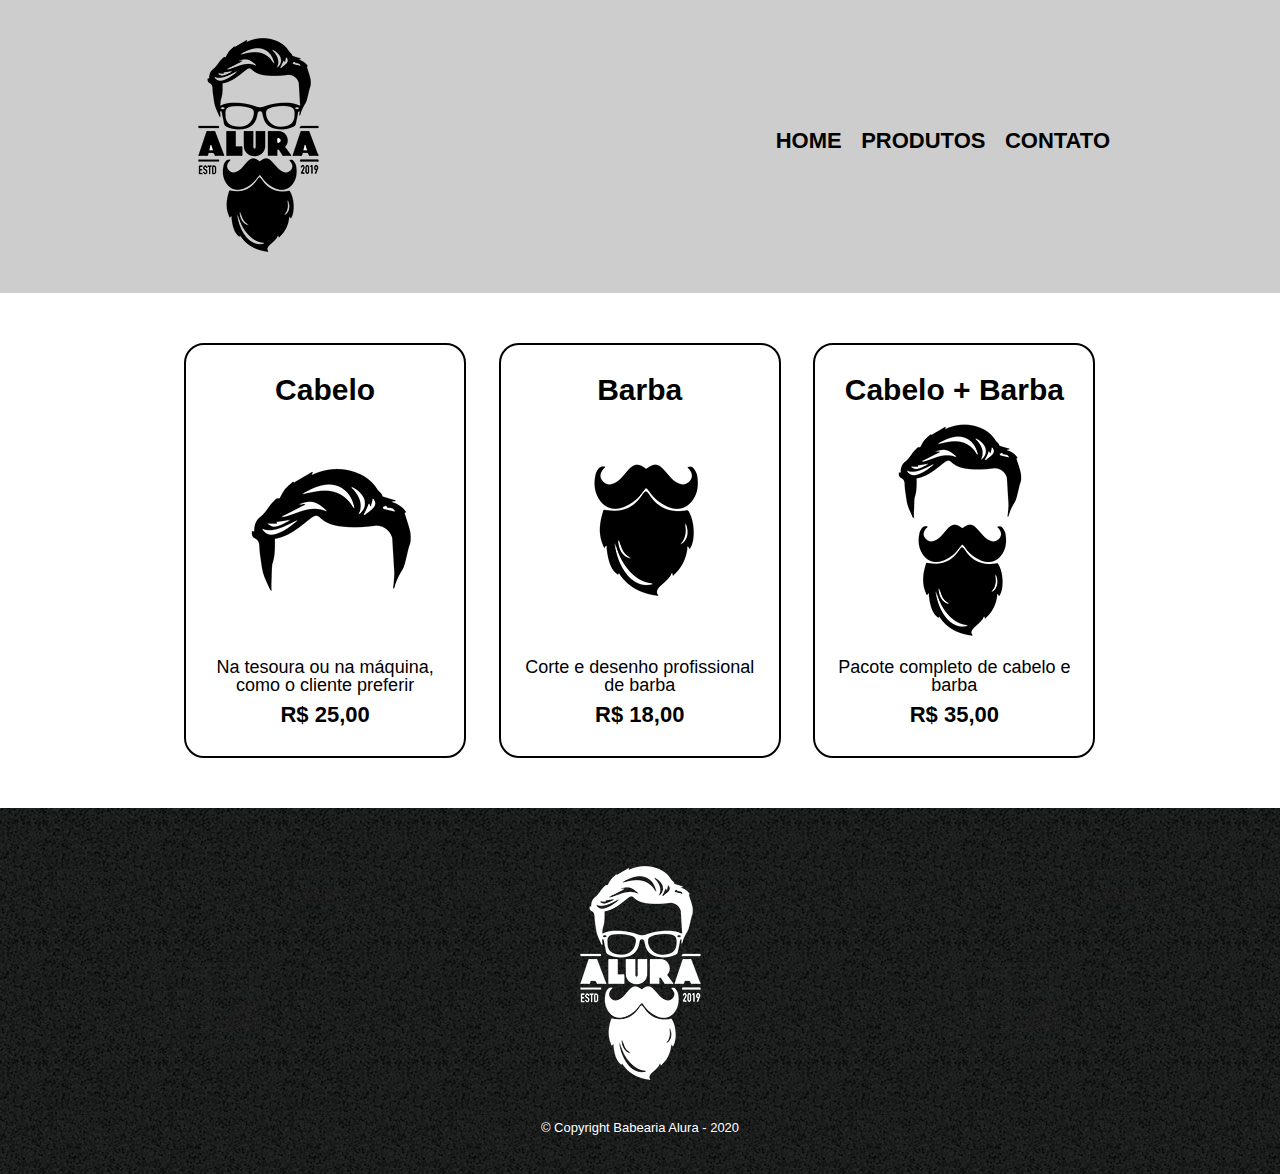
<file: src/index.html>
<!DOCTYPE html>
<html lang="pt-br">

<head>
    <meta charset="UTF-8">
    <meta name="viewport" content="width=device-width, initial-scale=1.0">
    <title>Barbearia Alura</title>
    <link rel="stylesheet" href="./style/reset.css">
    <link rel="stylesheet" href="./style/main.css">
</head>

<body>
    <header>
        <div class="caixa">
            <h1><img src="./imagens/logo.png" alt="Logo"></h1>

            <nav>
                <ul>
                    <li> <a href="home.html">Home</a></li>
                    <li><a href="index.html">Produtos</a></li>
                    <li><a href="contato.html">Contato</a></li>
                </ul>
            </nav>
        </div>
    </header>

    <main>
        <ul class="produtos">
            <li>
                <h2>Cabelo</h2>
                <img src="./imagens/cabelo.jpg" alt="">
                <p class="descricao-produto">Na tesoura ou na máquina, como o cliente preferir</p>
                <p class="preco-produto">R$ 25,00</p>
            </li>
            <li>
                <h2>Barba</h2>
                <img src="./imagens/barba.jpg" alt="">
                <p class="descricao-produto">Corte e desenho profissional de barba</p>
                <p class="preco-produto">R$ 18,00</p>
            </li>
            <li>
                <h2>Cabelo + Barba</h2>
                <img src="./imagens/cabelo+barba.jpg" alt="">
                <p class="descricao-produto">Pacote completo de cabelo e barba</p>
                <p class="preco-produto">R$ 35,00</p>
            </li>
        </ul>
    </main>

    <footer>
        <img src="./imagens/logo-branco.png" alt="">
        <p class="copyright">&copy; Copyright Babearia Alura - 2020</p>
    </footer>
</body>

</html>
</file>
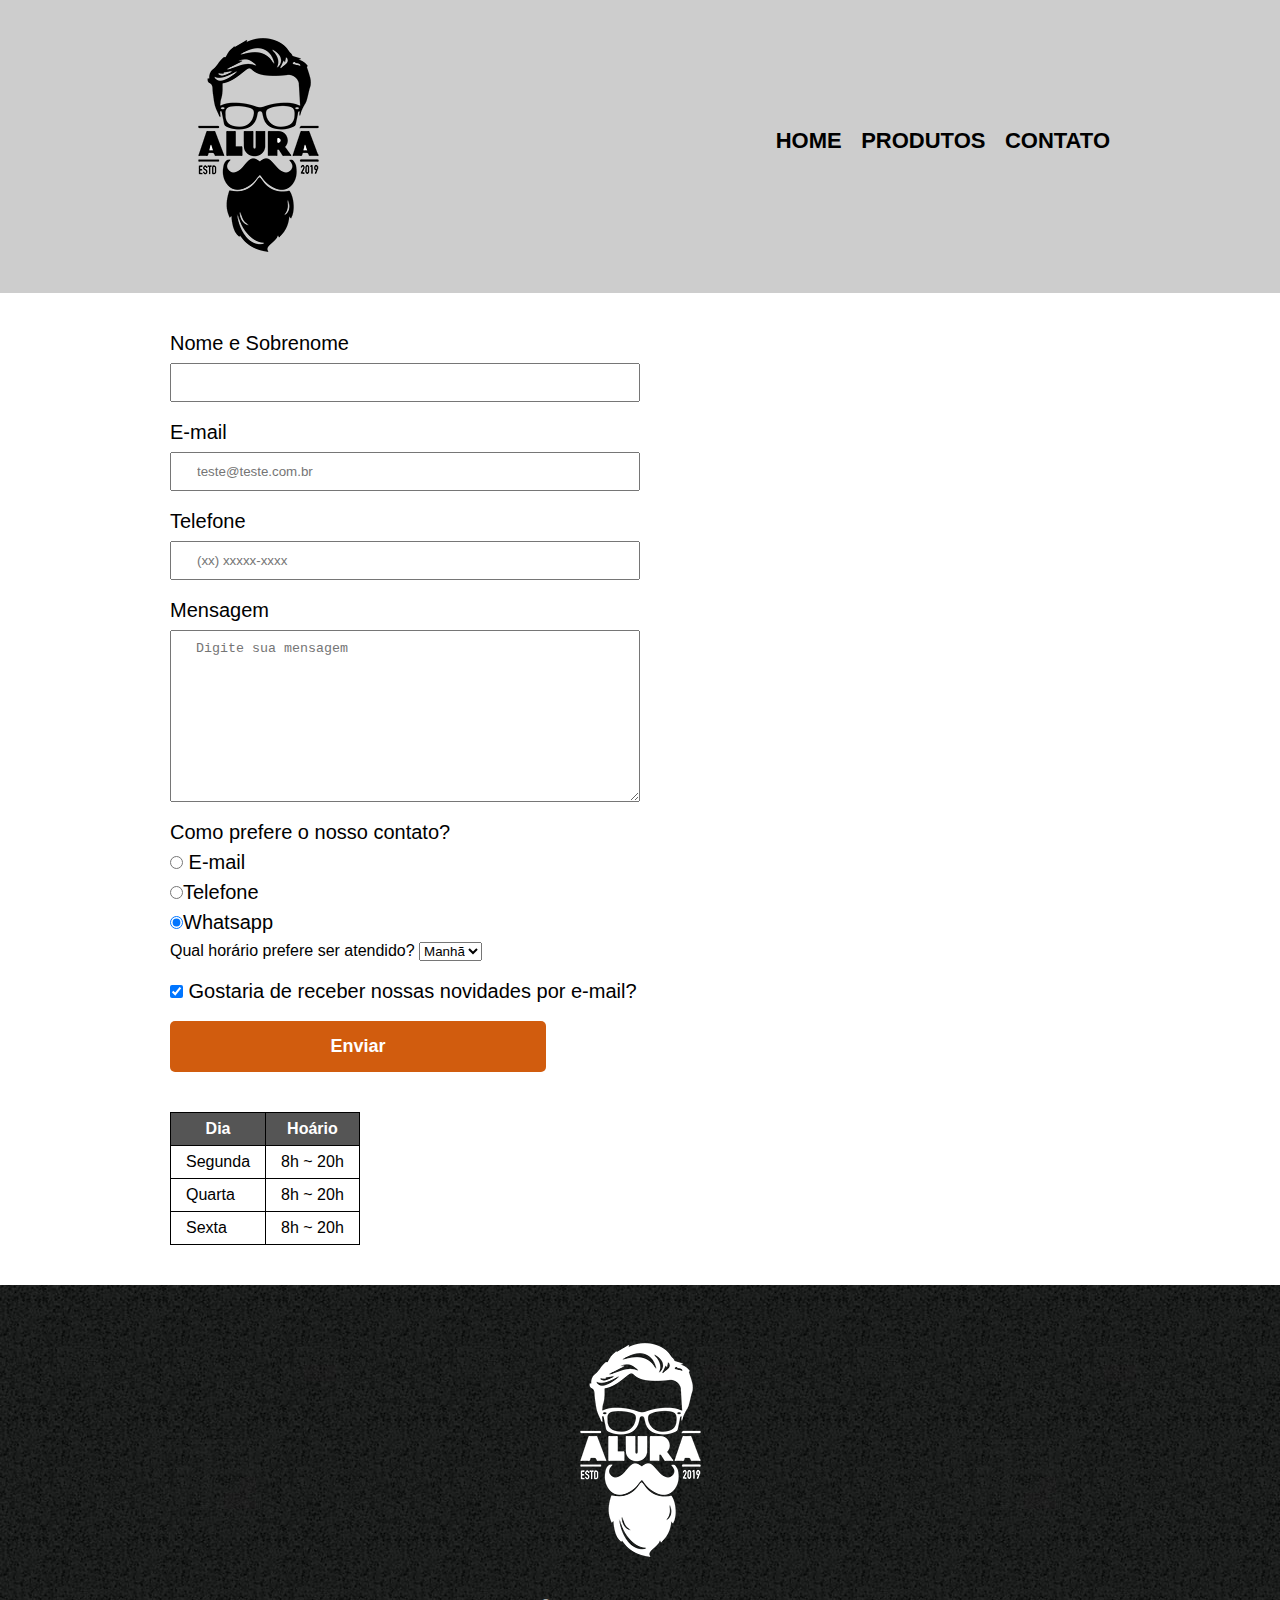
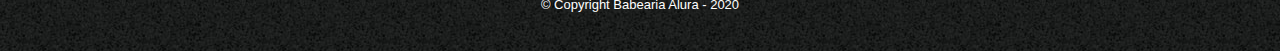
<file: src/contato.html>
<!DOCTYPE html>
<html lang="pt-br">

<head>
    <meta charset="UTF-8">
    <meta name="viewport" content="width=device-width, initial-scale=1.0">
    <title>Contato - Barbearia Alura</title>
    <link rel="stylesheet" href="./style/reset.css">
    <link rel="stylesheet" href="./style/main.css">
</head>

<body>
    <header>
        <div class="caixa">
            <h1><img src="./imagens/logo.png" alt="Logo"></h1>

            <nav>
                <ul>
                    <li> <a href="index.html">Home</a></li>
                    <li><a href="index.html">Produtos</a></li>
                    <li><a href="contato.html">Contato</a></li>
                </ul>
            </nav>
        </div>
    </header>

    <main>
        <form action="">
            <label for="nomesobrenome">Nome e Sobrenome</label>
            <input type="text" name="" id="nomesobrenome" class="input-padrao" required>

            <label for="email">E-mail</label>
            <input type="email" name="" id="email" class="input-padrao" required placeholder="teste@teste.com.br">

            <label for="telefone">Telefone</label>
            <input type="tel" name="" id="telefone" class="input-padrao" required placeholder="(xx) xxxxx-xxxx">

            <label for="mensagem">Mensagem</label>
            <textarea name="" id="mensagem" cols="30" rows="10" class="input-padrao" required placeholder="Digite sua mensagem"></textarea>


            <fieldset>
                <!--Usado para agrupar-->
                <legend>Como prefere o nosso contato?</legend>
                <label for="radio-email"><input type="radio" name="contato" id="radio-email"> E-mail</label>


                <label for="radio-telefone"> <input type="radio" name="contato" id="radio-telefone">Telefone</label>


                <label for="radio-whatsapp">  <input type="radio" name="contato" id="radio-whatsapp" checked>Whatsapp</label>

            </fieldset>

            <fieldset>
                <legendp>Qual horário prefere ser atendido?</legend>
                    <select name="" id="">
                <option value="">Manhã</option>
                <option value="">Tarde</option>
                <option value="">Noite</option>
            </select>

            </fieldset>
            <label for="" class="checkbox"><input type="checkbox" checked> Gostaria de receber nossas novidades por e-mail?</input></label>
            <input type="submit" value="Enviar" class="enviar">


        </form>

        <table>
            <thead>
                <tr>
                    <th>Dia</th>
                    <th>Hoário</th>
                </tr>
            </thead>

            <tbody>
                <tr>
                    <td>Segunda</td>
                    <td>8h ~ 20h</td>
                </tr>

                <tr>
                    <td>Quarta</td>
                    <td>8h ~ 20h</td>
                </tr>

                <tr>
                    <td>Sexta</td>
                    <td>8h ~ 20h</td>
                </tr>
            </tbody>

        </table>
    </main>



    <footer>
        <img src="./imagens/logo-branco.png" alt="">
        <p class="copyright">&copy; Copyright Babearia Alura - 2020</p>
    </footer>
</body>

</html>
</file>
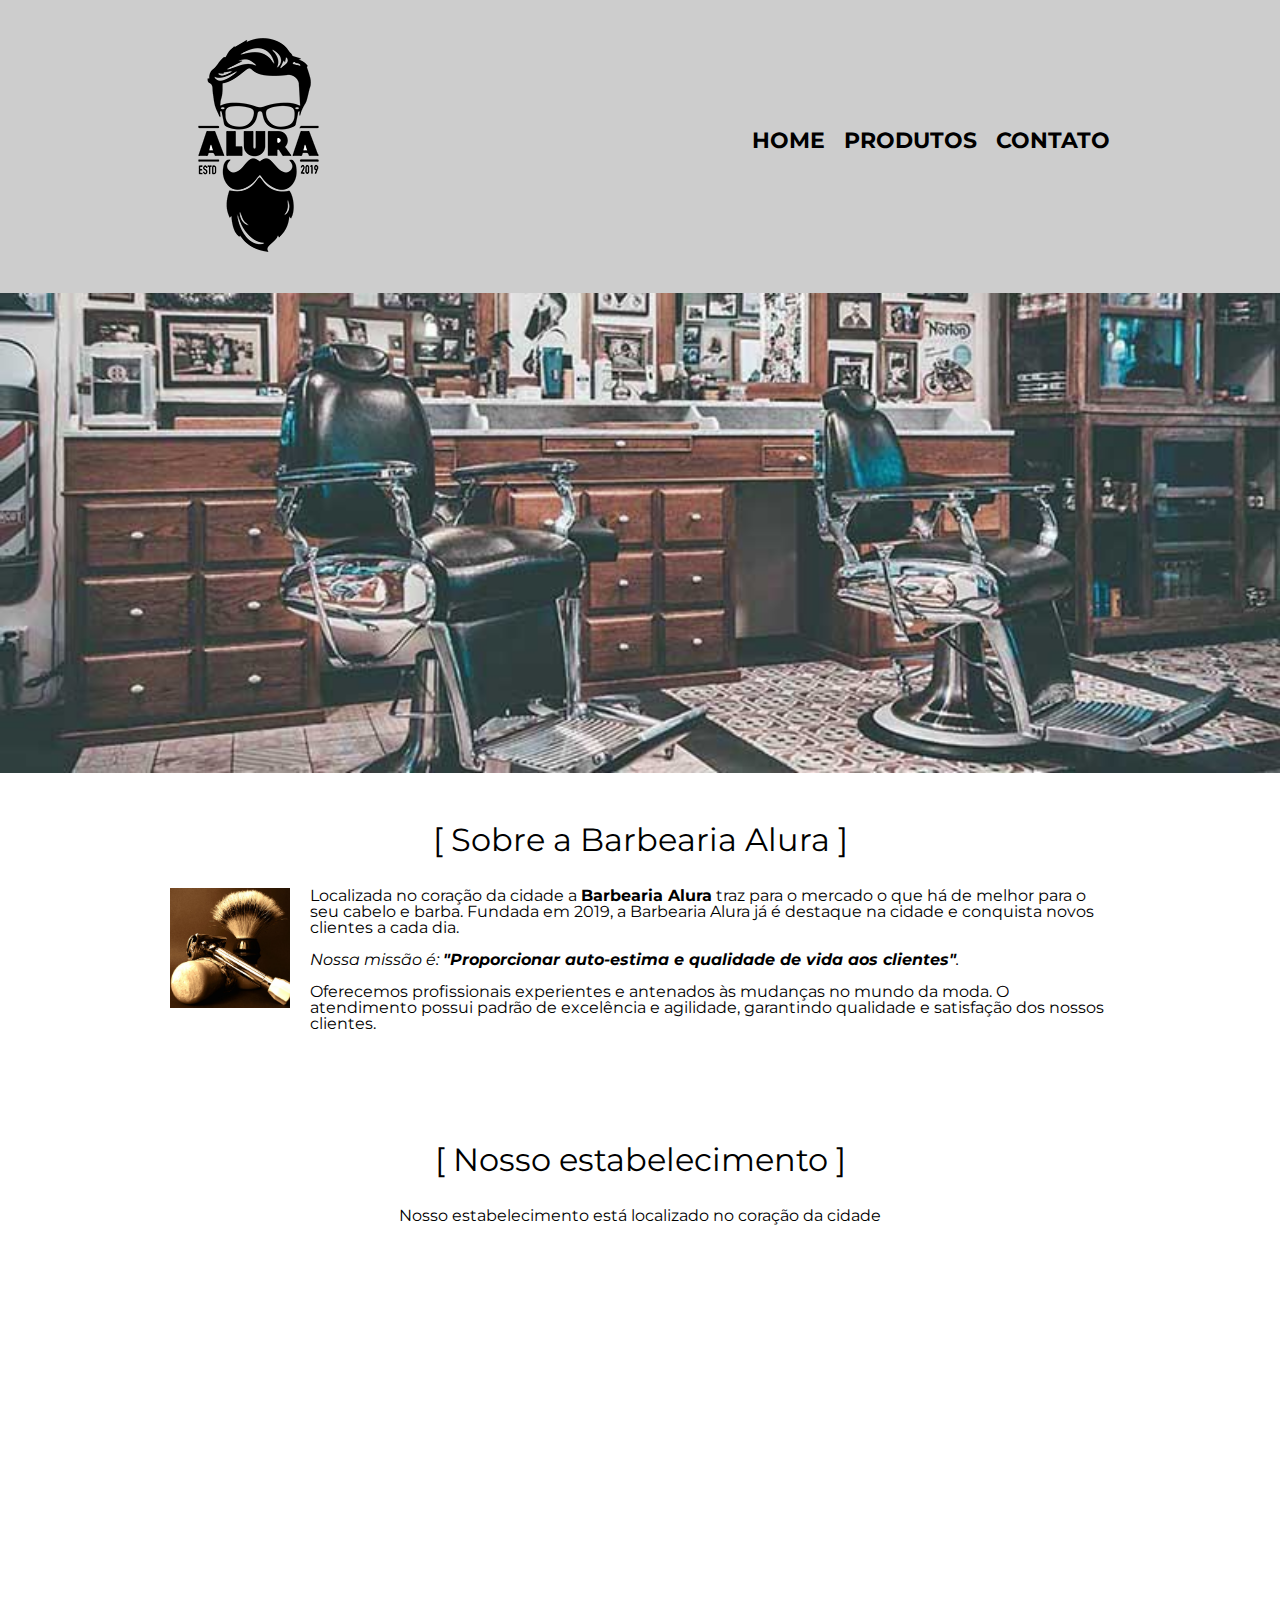
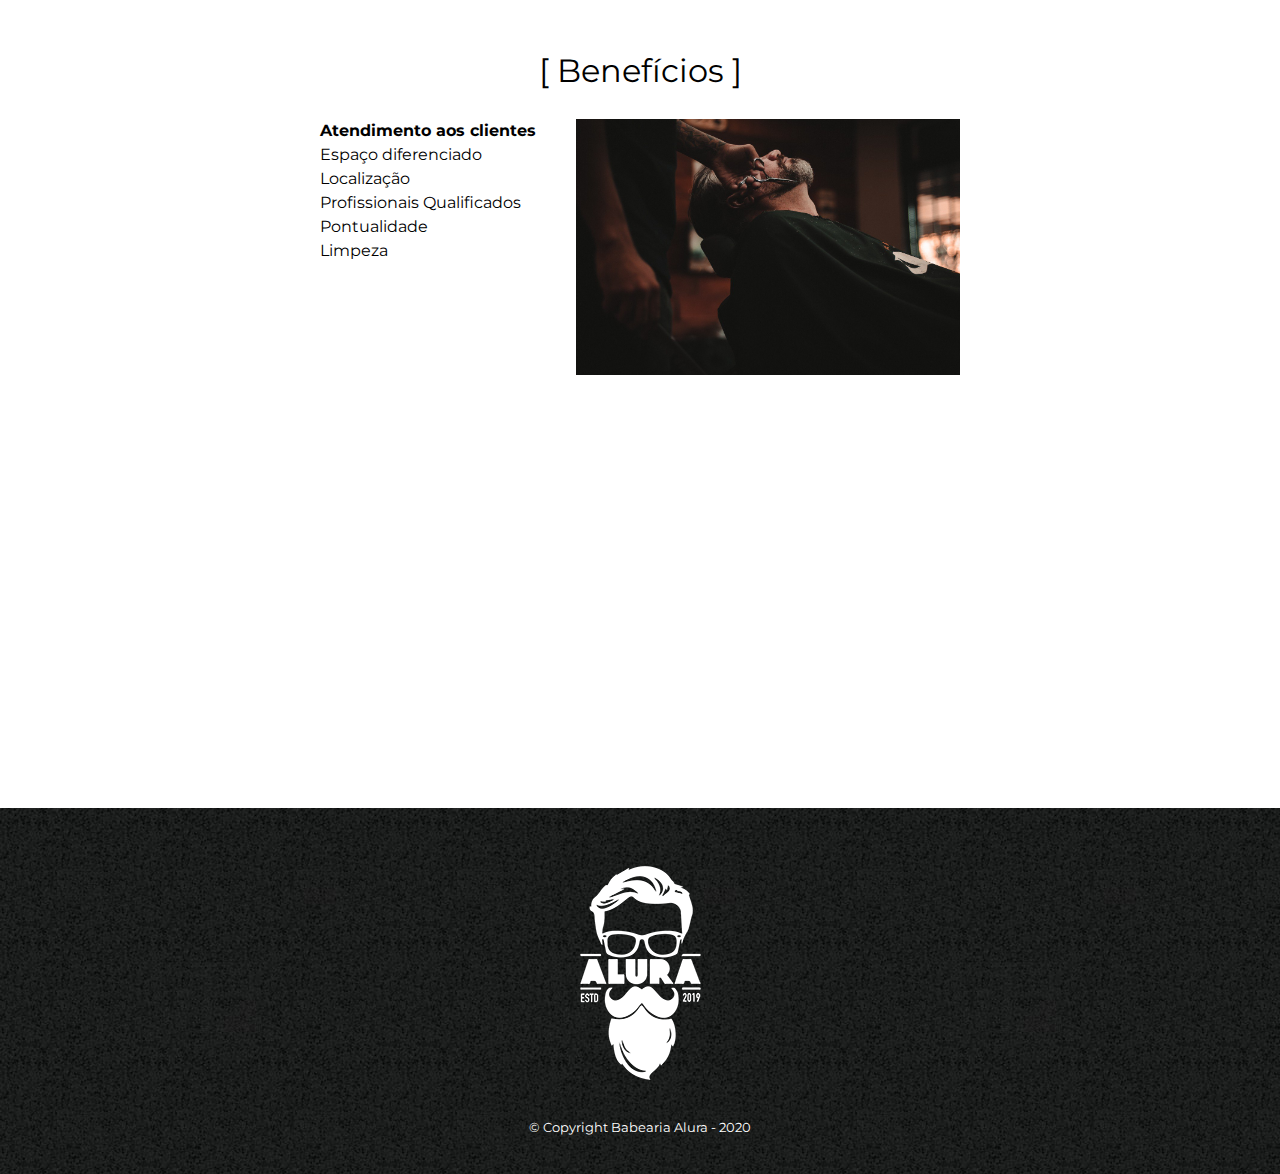
<file: src/home.html>
<!DOCTYPE html>
<html lang="pt-br">

<head>
    <meta charset="UTF-8">
    <meta name="viewport" content="width=device-width, initial-scale=1.0">
    <title>Barbearia Alura</title>
    <link rel="stylesheet" href="./style/reset.css">
    <link rel="stylesheet" href="./style/main.css">
    <link href="https://fonts.googleapis.com/css2?family=Montserrat&display=swap" rel="stylesheet">

</head>

<body>
    <header>
        <div class="caixa">
            <h1><img src="./imagens/logo.png" alt="Logo"></h1>

            <nav>
                <ul>
                    <li> <a href="home.html">Home</a></li>
                    <li><a href="index.html">Produtos</a></li>
                    <li><a href="contato.html">Contato</a></li>
                </ul>
            </nav>
        </div>
    </header>

    <img src="./imagens/banner.jpg" alt="Banner" id="banner">
    <main>


        <!--Conteudo-->
        <section class="principal">
            <h2 class="titulo-principal">Sobre a Barbearia Alura</h2>

            <img src="./imagens/utensilios.jpg" alt="Utensilios pde um barbeiro" class="utensilios">

            <p>Localizada no coração da cidade a <strong>Barbearia Alura</strong> traz para o mercado o que há de melhor para o seu cabelo e barba. Fundada em 2019, a Barbearia Alura já é destaque na cidade e conquista novos clientes a cada dia.</p>

            <p id="missao"><em>Nossa missão é: <strong>"Proporcionar auto-estima e qualidade de vida aos clientes"</strong>.</em></p>

            <p> Oferecemos profissionais experientes e antenados às mudanças no mundo da moda. O atendimento possui padrão de excelência e agilidade, garantindo qualidade e satisfação dos nossos clientes. </p>
        </section>

        <section class="mapa">
            <h3 class="titulo-principal">Nosso estabelecimento</h3>
            <p>Nosso estabelecimento está localizado no coração da cidade</p>
            <iframe src="https://www.google.com/maps/embed?pb=!1m18!1m12!1m3!1d14625.796061927655!2d-46.64119800227889!3d-23.588224391069513!2m3!1f0!2f0!3f0!3m2!1i1024!2i768!4f13.1!3m3!1m2!1s0x94ce5a2b2ed7f3a1%3A0xab35da2f5ca62674!2sCaelum%20-%20Escola%20de%20Tecnologia!5e0!3m2!1spt-BR!2sbr!4v1604439334690!5m2!1spt-BR!2sbr"
                width="100%" height="300" frameborder="0" allowfullscreen="" aria-hidden="false" tabindex="0"></iframe>

        </section>

        <section class="beneficios">
            <h3 class="titulo-principal">Benefícios</h3>

            <div class="conteudo-beneficios">
                <ul class="lista-beneficios">
                    <li class="itens">Atendimento aos clientes</li>
                    <li class="itens">Espaço diferenciado</li>
                    <li class="itens">Localização</li>
                    <li class="itens">Profissionais Qualificados</li>
                    <li class="itens">Pontualidade</li>
                    <li class="itens">Limpeza</li>
                </ul><img src="./imagens/beneficios.jpg" class="imagem-beneficios" />

                <div class="video">

                    <iframe width="560" height="315" src="https://www.youtube.com/embed/wcVVXUV0YUY" frameborder="0" allow="accelerometer; autoplay; encrypted-media; gyroscope; picture-in-picture" allowfullscreen></iframe>
                </div>
            </div>


        </section>


    </main>

    <footer>
        <img src="./imagens/logo-branco.png" alt="">
        <p class="copyright">&copy; Copyright Babearia Alura - 2020</p>
    </footer>
</body>

</html>
</file>
<file: src/style/main.css>
* {
    padding: 0;
    margin: 0;
    box-sizing: border-box;
}

body {
    font-family: 'Montserrat', sans-serif;
}

header {
    background: #bbbb !important;
    padding: 20px;
}

.caixa {
    position: relative;
    /*feito isso para que o elemento nav fique absoluto em relação a caixa*/
    width: 940px;
    margin: 0 auto;
}

nav {
    position: absolute;
    top: 110px;
    right: 0;
}

nav li {
    display: inline;
    margin: 0 0 0 15px;
}

nav li a {
    text-transform: uppercase;
    color: black;
    font-weight: bold;
    font-size: 22px;
    text-decoration: none;
}

nav li a:hover {
    color: rgb(209, 92, 14);
    text-decoration: underline;
    transition: 300ms;
}

main {
    width: 940px;
    margin: 0 auto;
}

form {
    margin: 40px 0;
}

form label,
fieldset legend {
    display: block;
    font-size: 20px;
    margin: 0 0 10px;
}

.input-padrao {
    display: block;
    margin: 0 0 20px;
    padding: 10px 25px;
    width: 50%;
}

.checkbox {
    margin: 20px 0;
}

.enviar {
    width: 40%;
    padding: 15px 0;
    background: rgb(209, 92, 14);
    color: white;
    font-weight: bold;
    font-size: 18px;
    border: none;
    border-radius: 5px;
    transition: 1s all;
    cursor: pointer;
}

.enviar:hover {
    background: rgb(136, 59, 8);
    transform: scale(1.1);
}

table {
    margin: 20px 0 40px;
}

thead {
    background: #555;
    color: white;
    font-weight: bold;
}

td,
th {
    padding: 8px 15px;
    border: 1px solid #000;
}

.produtos {
    width: 940px;
    margin: 0 auto;
    padding: 50px 0;
}

.produtos li {
    display: inline-block;
    text-align: center;
    width: 30%;
    vertical-align: top;
    margin: 0 1.5%;
    padding: 30px 20px;
    border: 2px solid black;
    border-radius: 20px;
}

.produtos li:hover {
    border-color: rgb(209, 92, 14);
}

.produtos li:active {
    border-color: #088c19;
    border-width: 3px;
}

.produtos li:hover h2 {
    font-size: 33px;
    transition: 300ms;
}

.produtos h2 {
    font-size: 30px;
    font-weight: bold;
}

.descricao-produto {
    font-size: 18px;
}

.preco-produto {
    font-size: 22px;
    font-weight: bold;
    margin: 10px 0 0;
}

footer {
    text-align: center;
    background: url(../imagens/bg.jpg);
    padding: 40px 0;
}

.copyright {
    color: white;
    font-size: 13px;
    margin-top: 20px;
}


/*CSS da pagina home*/

#banner {
    width: 100%;
}

.titulo-principal {
    text-align: center;
    font-size: 2em;
    margin: 0 0 1em;
    clear: left;
}

.titulo-principal::first-letter {
    font-weight: bold;
}

.titulo-principal::after {
    content: " ]";
}

.titulo-principal::before {
    content: "[ ";
}

.principal {
    padding: 3em 0;
}

.principal p {
    margin: 0 0 1em;
}

.principal strong {
    font-weight: bold;
}

.principal em {
    font-style: italic;
}

.utensilios {
    width: 120px;
    float: left;
    margin: 0 20px 20px 0;
}

.mapa {
    padding: 3em 0;
}

.mapa p {
    margin-bottom: 2em;
    text-align: center;
}

.beneficios {
    padding: 3em 0;
}

.conteudo-beneficios {
    width: 640px;
    margin: 0 auto;
}

.lista-beneficios {
    width: 40%;
    display: inline-block;
    vertical-align: top;
}

.itens {
    line-height: 1.5;
}

.itens:first-child {
    font-weight: bold;
}

.imagem-beneficios {
    width: 60%;
}

.video {
    width: 560px;
    margin: 2em auto;
}

@media screen and (max-width:480px) {
    .caixa,
    .princiapl,
    .conteudo-beneficios,
    .mapa,
    .video {
        width: auto;
    }
    h1 {
        text-align: center;
    }
    nav {
        position: static;
    }
    .lista-beneficios,
    .imagem-beneficios {
        width: 100%;
    }
}
</file>
